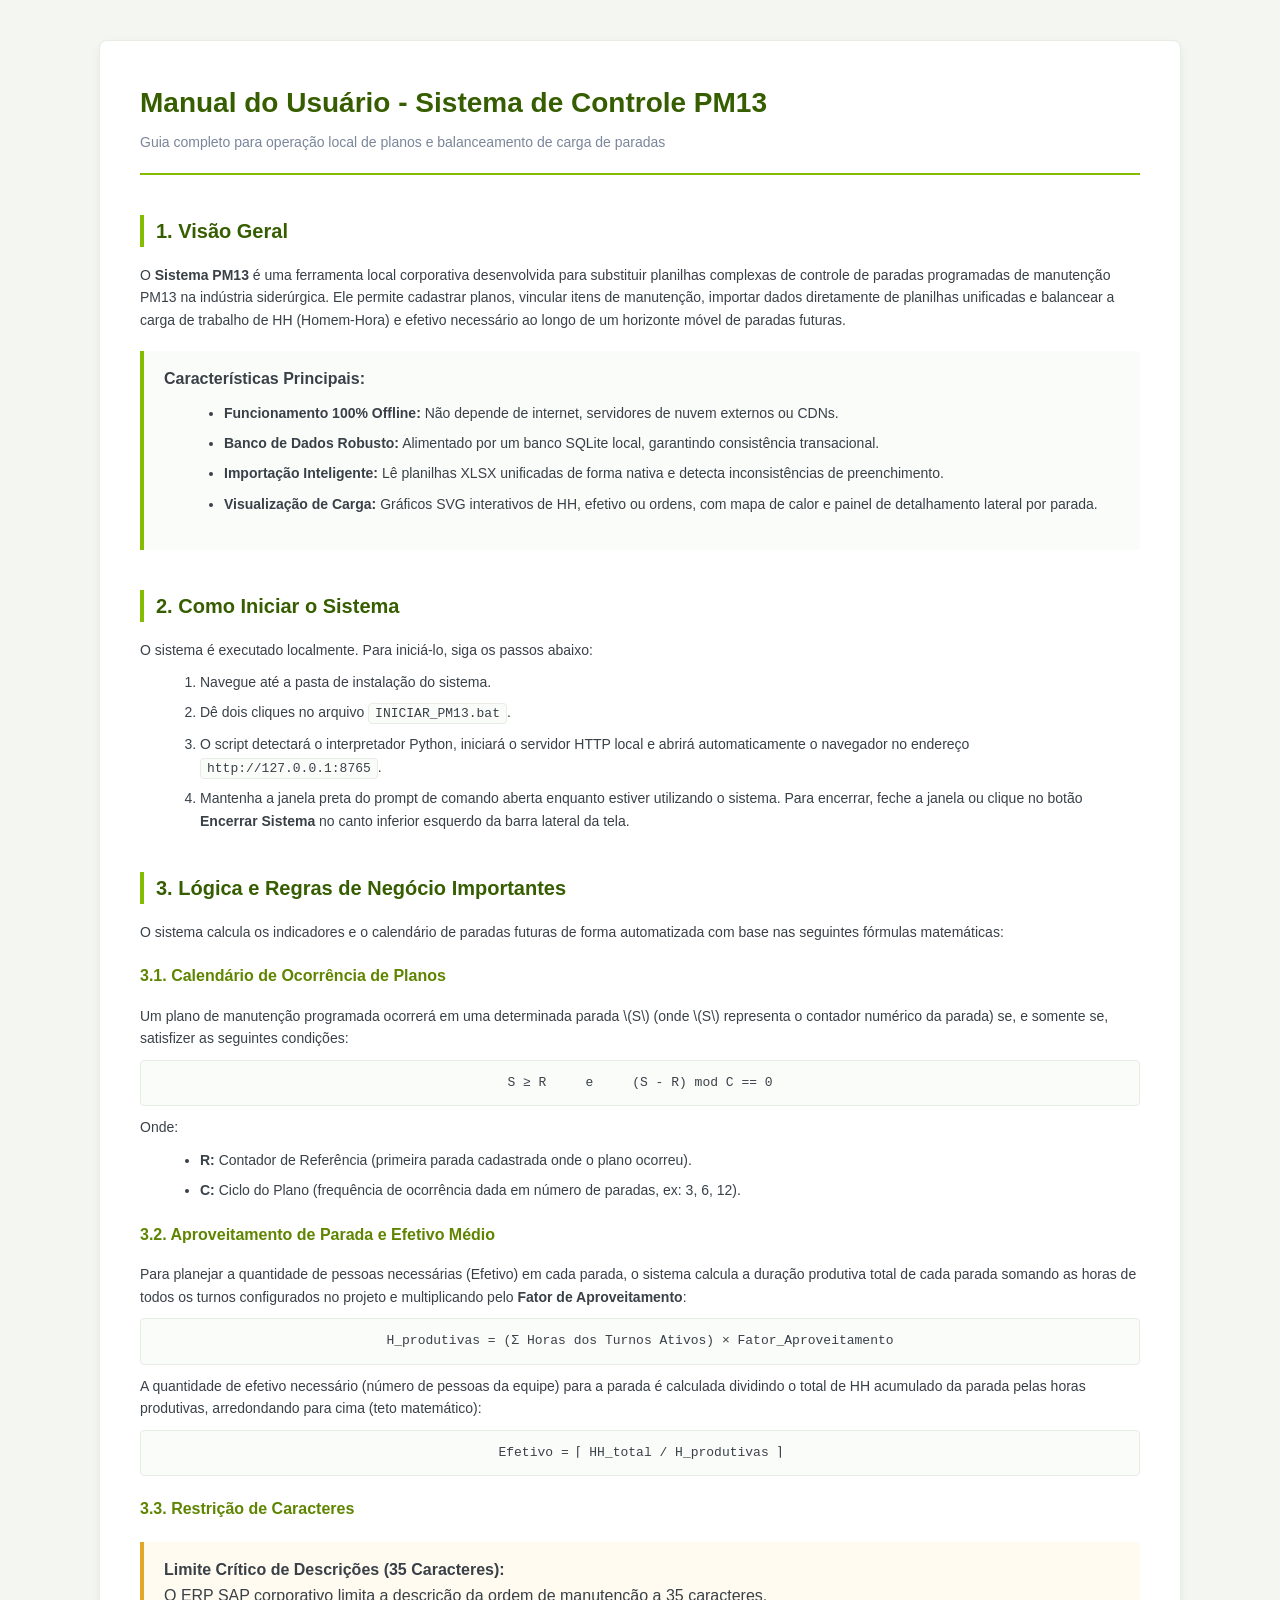
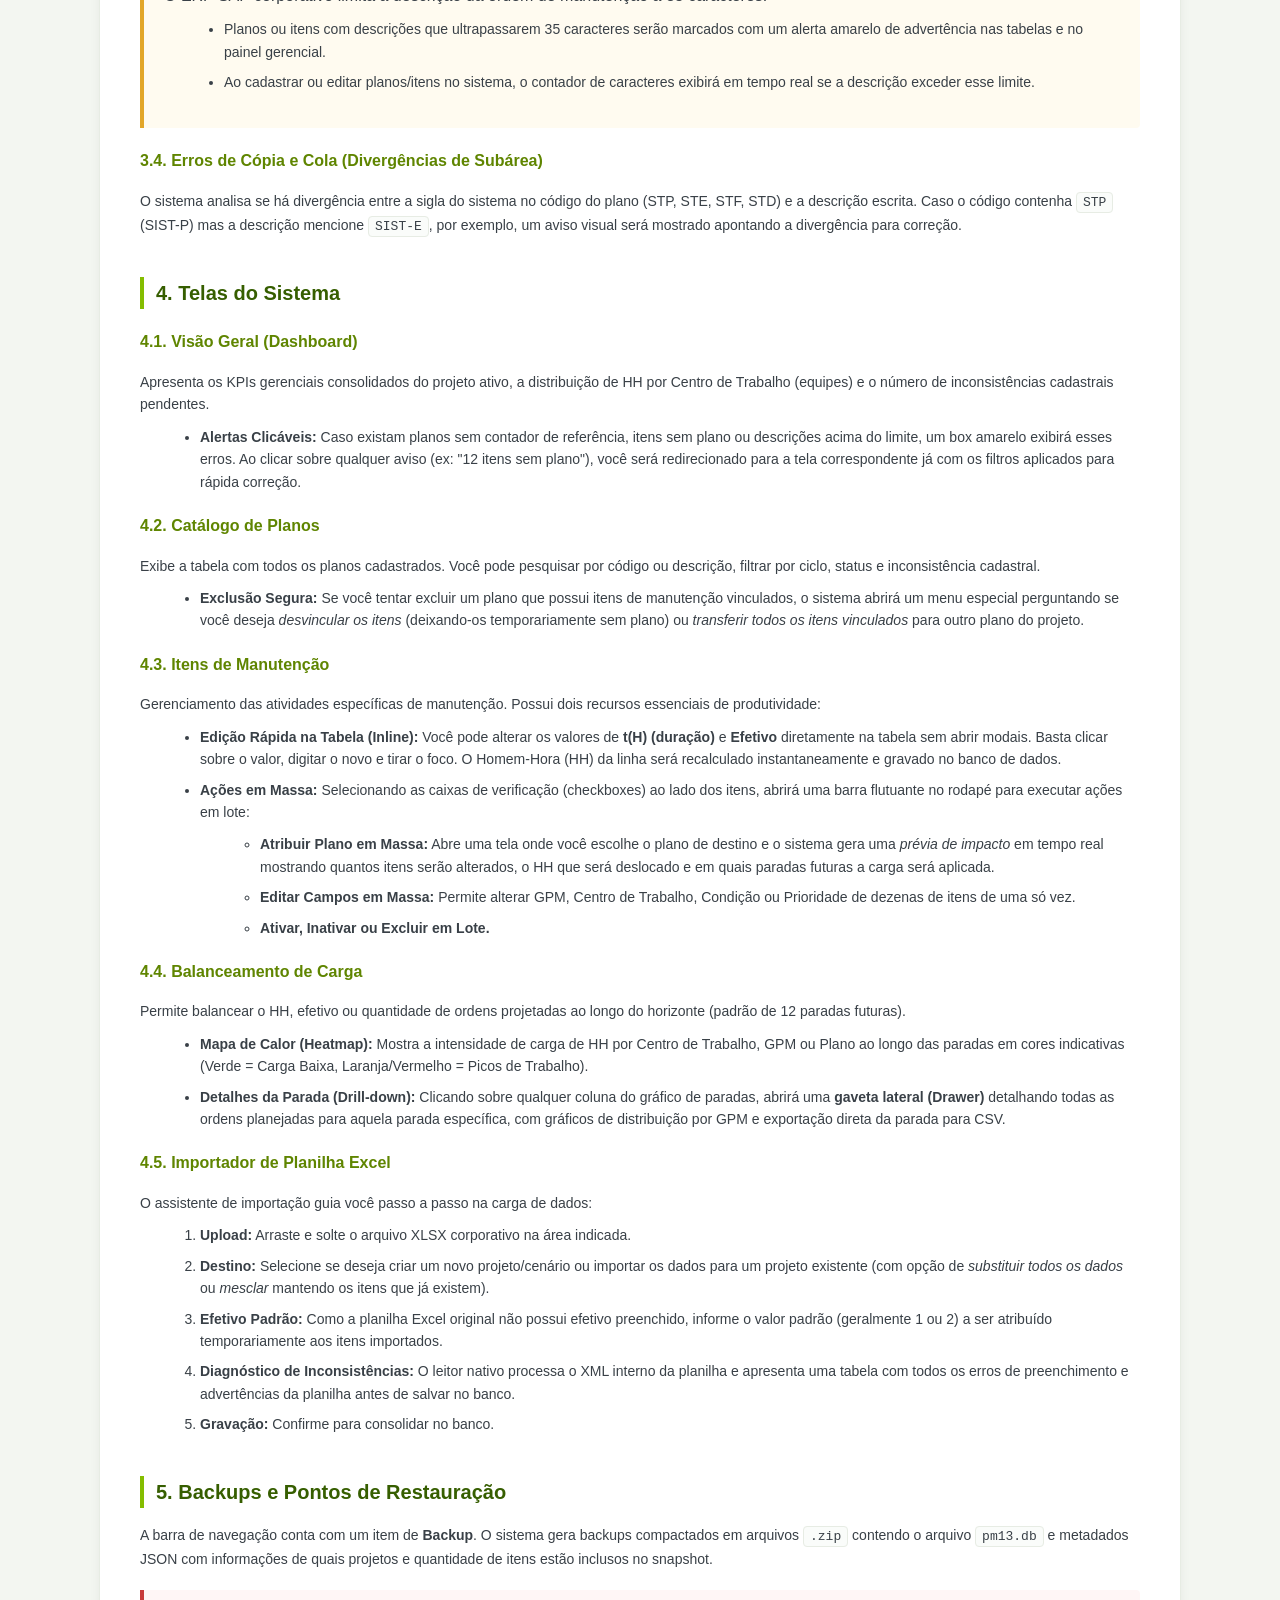
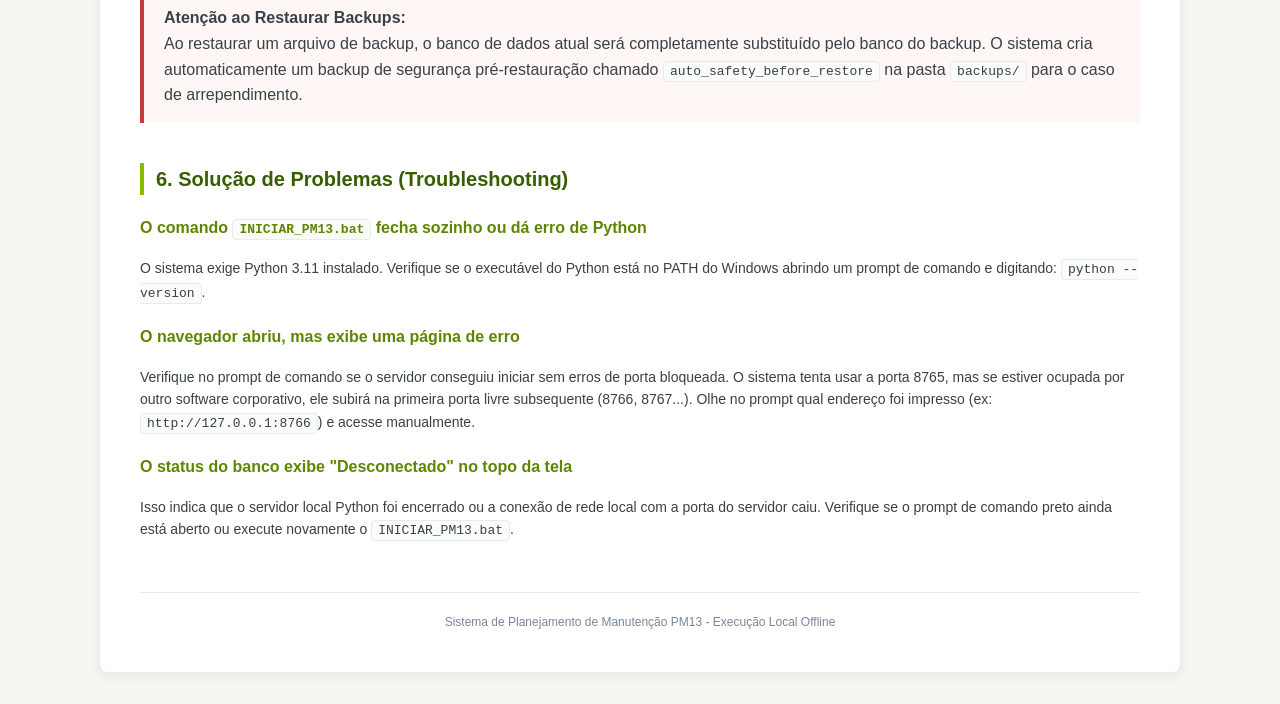
<file: MANUAL_USUARIO.html>
<!DOCTYPE html>
<html lang="pt-BR">
<head>
    <meta charset="UTF-8">
    <meta name="viewport" content="width=device-width, initial-scale=1.0">
    <title>Manual do Usuário - Sistema PM13 Local</title>
    <style>
        body {
            font-family: 'Segoe UI', Tahoma, Geneva, Verdana, sans-serif;
            line-height: 1.6;
            color: #394047;
            background-color: #F3F6F1;
            margin: 0;
            padding: 0;
        }
        .container {
            max-width: 1000px;
            margin: 40px auto;
            background-color: #FFFFFF;
            padding: 40px;
            border-radius: 8px;
            box-shadow: 0 4px 12px rgba(0, 0, 0, 0.05);
            border: 1px solid #E7ECE4;
        }
        header {
            border-bottom: 2px solid #84BD00;
            padding-bottom: 20px;
            margin-bottom: 30px;
        }
        h1 {
            color: #365E00;
            margin: 0;
            font-size: 28px;
        }
        .subtitle {
            color: #7A869A;
            font-size: 14px;
            margin-top: 5px;
        }
        h2 {
            color: #365E00;
            border-left: 4px solid #84BD00;
            padding-left: 12px;
            margin-top: 40px;
            font-size: 20px;
        }
        h3 {
            color: #5F8500;
            font-size: 16px;
            margin-top: 20px;
        }
        p {
            margin: 10px 0;
            font-size: 14px;
        }
        ul, ol {
            margin: 10px 0 20px 20px;
            font-size: 14px;
        }
        li {
            margin-bottom: 8px;
        }
        code {
            font-family: Consolas, Monaco, monospace;
            background-color: #FAFCFA;
            padding: 2px 6px;
            border-radius: 4px;
            border: 1px solid #E7ECE4;
            font-size: 13px;
        }
        .highlight-box {
            background-color: #FAFCFA;
            border-left: 4px solid #84BD00;
            padding: 15px 20px;
            margin: 20px 0;
            border-radius: 0 4px 4px 0;
        }
        .warning-box {
            background-color: #FFFBF0;
            border-left: 4px solid #E2A629;
            padding: 15px 20px;
            margin: 20px 0;
            border-radius: 0 4px 4px 0;
        }
        .danger-box {
            background-color: #FFF6F6;
            border-left: 4px solid #C83A3A;
            padding: 15px 20px;
            margin: 20px 0;
            border-radius: 0 4px 4px 0;
        }
        .kbd {
            background-color: #FFFFFF;
            border: 1px solid #CBD5E0;
            border-radius: 3px;
            box-shadow: 0 1px 0 rgba(0,0,0,0.2);
            color: #333;
            display: inline-block;
            font-size: 11px;
            font-family: inherit;
            line-height: 1.4;
            padding: 2px 5px;
            white-space: nowrap;
        }
        .image-placeholder {
            background-color: #F8FAF7;
            border: 1px dashed #D0D8CC;
            height: 150px;
            display: flex;
            align-items: center;
            justify-content: center;
            color: #7A869A;
            font-style: italic;
            margin: 15px 0;
            border-radius: 4px;
        }
        table {
            width: 100%;
            border-collapse: collapse;
            margin: 20px 0;
        }
        th, td {
            padding: 12px 15px;
            border: 1px solid #E7ECE4;
            text-align: left;
            font-size: 13px;
        }
        th {
            background-color: #FAFCFA;
            color: #365E00;
            font-weight: 600;
        }
        tr:nth-child(even) {
            background-color: #F8FAF7;
        }
        footer {
            margin-top: 50px;
            border-top: 1px solid #E7ECE4;
            padding-top: 20px;
            font-size: 12px;
            color: #7A869A;
            text-align: center;
        }
    </style>
</head>
<body>

<div class="container">
    <header>
        <h1>Manual do Usuário - Sistema de Controle PM13</h1>
        <div class="subtitle">Guia completo para operação local de planos e balanceamento de carga de paradas</div>
    </header>

    <h2>1. Visão Geral</h2>
    <p>
        O <strong>Sistema PM13</strong> é uma ferramenta local corporativa desenvolvida para substituir planilhas complexas de controle de paradas programadas de manutenção PM13 na indústria siderúrgica. Ele permite cadastrar planos, vincular itens de manutenção, importar dados diretamente de planilhas unificadas e balancear a carga de trabalho de HH (Homem-Hora) e efetivo necessário ao longo de um horizonte móvel de paradas futuras.
    </p>

    <div class="highlight-box">
        <strong>Características Principais:</strong>
        <ul>
            <li><strong>Funcionamento 100% Offline:</strong> Não depende de internet, servidores de nuvem externos ou CDNs.</li>
            <li><strong>Banco de Dados Robusto:</strong> Alimentado por um banco SQLite local, garantindo consistência transacional.</li>
            <li><strong>Importação Inteligente:</strong> Lê planilhas XLSX unificadas de forma nativa e detecta inconsistências de preenchimento.</li>
            <li><strong>Visualização de Carga:</strong> Gráficos SVG interativos de HH, efetivo ou ordens, com mapa de calor e painel de detalhamento lateral por parada.</li>
        </ul>
    </div>

    <h2>2. Como Iniciar o Sistema</h2>
    <p>O sistema é executado localmente. Para iniciá-lo, siga os passos abaixo:</p>
    <ol>
        <li>Navegue até a pasta de instalação do sistema.</li>
        <li>Dê dois cliques no arquivo <code>INICIAR_PM13.bat</code>.</li>
        <li>O script detectará o interpretador Python, iniciará o servidor HTTP local e abrirá automaticamente o navegador no endereço <code>http://127.0.0.1:8765</code>.</li>
        <li>Mantenha a janela preta do prompt de comando aberta enquanto estiver utilizando o sistema. Para encerrar, feche a janela ou clique no botão <strong>Encerrar Sistema</strong> no canto inferior esquerdo da barra lateral da tela.</li>
    </ol>

    <h2>3. Lógica e Regras de Negócio Importantes</h2>
    <p>O sistema calcula os indicadores e o calendário de paradas futuras de forma automatizada com base nas seguintes fórmulas matemáticas:</p>

    <h3>3.1. Calendário de Ocorrência de Planos</h3>
    <p>
        Um plano de manutenção programada ocorrerá em uma determinada parada \(S\) (onde \(S\) representa o contador numérico da parada) se, e somente se, satisfizer as seguintes condições:
    </p>
    <div style="background-color: #FAFCFA; padding: 12px; border-radius: 4px; border: 1px solid #E7ECE4; margin: 10px 0; font-family: monospace; text-align: center;">
        S &ge; R &nbsp;&nbsp;&nbsp;&nbsp;e&nbsp;&nbsp;&nbsp;&nbsp; (S - R) mod C == 0
    </div>
    <p>Onde:</p>
    <ul>
        <li><strong>R:</strong> Contador de Referência (primeira parada cadastrada onde o plano ocorreu).</li>
        <li><strong>C:</strong> Ciclo do Plano (frequência de ocorrência dada em número de paradas, ex: 3, 6, 12).</li>
    </ul>

    <h3>3.2. Aproveitamento de Parada e Efetivo Médio</h3>
    <p>
        Para planejar a quantidade de pessoas necessárias (Efetivo) em cada parada, o sistema calcula a duração produtiva total de cada parada somando as horas de todos os turnos configurados no projeto e multiplicando pelo <strong>Fator de Aproveitamento</strong>:
    </p>
    <div style="background-color: #FAFCFA; padding: 12px; border-radius: 4px; border: 1px solid #E7ECE4; margin: 10px 0; font-family: monospace; text-align: center;">
        H_produtivas = (&Sigma; Horas dos Turnos Ativos) &times; Fator_Aproveitamento
    </div>
    <p>
        A quantidade de efetivo necessário (número de pessoas da equipe) para a parada é calculada dividindo o total de HH acumulado da parada pelas horas produtivas, arredondando para cima (teto matemático):
    </p>
    <div style="background-color: #FAFCFA; padding: 12px; border-radius: 4px; border: 1px solid #E7ECE4; margin: 10px 0; font-family: monospace; text-align: center;">
        Efetivo = &lceil; HH_total / H_produtivas &rceil;
    </div>

    <h3>3.3. Restrição de Caracteres</h3>
    <div class="warning-box">
        <strong>Limite Crítico de Descrições (35 Caracteres):</strong><br>
        O ERP SAP corporativo limita a descrição da ordem de manutenção a 35 caracteres.
        <ul>
            <li>Planos ou itens com descrições que ultrapassarem 35 caracteres serão marcados com um alerta amarelo de advertência nas tabelas e no painel gerencial.</li>
            <li>Ao cadastrar ou editar planos/itens no sistema, o contador de caracteres exibirá em tempo real se a descrição exceder esse limite.</li>
        </ul>
    </div>

    <h3>3.4. Erros de Cópia e Cola (Divergências de Subárea)</h3>
    <p>
        O sistema analisa se há divergência entre a sigla do sistema no código do plano (STP, STE, STF, STD) e a descrição escrita. Caso o código contenha <code>STP</code> (SIST-P) mas a descrição mencione <code>SIST-E</code>, por exemplo, um aviso visual será mostrado apontando a divergência para correção.
    </p>

    <h2>4. Telas do Sistema</h2>

    <h3>4.1. Visão Geral (Dashboard)</h3>
    <p>
        Apresenta os KPIs gerenciais consolidados do projeto ativo, a distribuição de HH por Centro de Trabalho (equipes) e o número de inconsistências cadastrais pendentes.
    </p>
    <ul>
        <li><strong>Alertas Clicáveis:</strong> Caso existam planos sem contador de referência, itens sem plano ou descrições acima do limite, um box amarelo exibirá esses erros. Ao clicar sobre qualquer aviso (ex: "12 itens sem plano"), você será redirecionado para a tela correspondente já com os filtros aplicados para rápida correção.</li>
    </ul>

    <h3>4.2. Catálogo de Planos</h3>
    <p>
        Exibe a tabela com todos os planos cadastrados. Você pode pesquisar por código ou descrição, filtrar por ciclo, status e inconsistência cadastral.
    </p>
    <ul>
        <li><strong>Exclusão Segura:</strong> Se você tentar excluir um plano que possui itens de manutenção vinculados, o sistema abrirá um menu especial perguntando se você deseja <em>desvincular os itens</em> (deixando-os temporariamente sem plano) ou <em>transferir todos os itens vinculados</em> para outro plano do projeto.</li>
    </ul>

    <h3>4.3. Itens de Manutenção</h3>
    <p>
        Gerenciamento das atividades específicas de manutenção. Possui dois recursos essenciais de produtividade:
    </p>
    <ul>
        <li><strong>Edição Rápida na Tabela (Inline):</strong> Você pode alterar os valores de <strong>t(H) (duração)</strong> e <strong>Efetivo</strong> diretamente na tabela sem abrir modais. Basta clicar sobre o valor, digitar o novo e tirar o foco. O Homem-Hora (HH) da linha será recalculado instantaneamente e gravado no banco de dados.</li>
        <li><strong>Ações em Massa:</strong> Selecionando as caixas de verificação (checkboxes) ao lado dos itens, abrirá uma barra flutuante no rodapé para executar ações em lote:
            <ul>
                <li><strong>Atribuir Plano em Massa:</strong> Abre uma tela onde você escolhe o plano de destino e o sistema gera uma <em>prévia de impacto</em> em tempo real mostrando quantos itens serão alterados, o HH que será deslocado e em quais paradas futuras a carga será aplicada.</li>
                <li><strong>Editar Campos em Massa:</strong> Permite alterar GPM, Centro de Trabalho, Condição ou Prioridade de dezenas de itens de uma só vez.</li>
                <li><strong>Ativar, Inativar ou Excluir em Lote.</strong></li>
            </ul>
        </li>
    </ul>

    <h3>4.4. Balanceamento de Carga</h3>
    <p>
        Permite balancear o HH, efetivo ou quantidade de ordens projetadas ao longo do horizonte (padrão de 12 paradas futuras).
    </p>
    <ul>
        <li><strong>Mapa de Calor (Heatmap):</strong> Mostra a intensidade de carga de HH por Centro de Trabalho, GPM ou Plano ao longo das paradas em cores indicativas (Verde = Carga Baixa, Laranja/Vermelho = Picos de Trabalho).</li>
        <li><strong>Detalhes da Parada (Drill-down):</strong> Clicando sobre qualquer coluna do gráfico de paradas, abrirá uma <strong>gaveta lateral (Drawer)</strong> detalhando todas as ordens planejadas para aquela parada específica, com gráficos de distribuição por GPM e exportação direta da parada para CSV.</li>
    </ul>

    <h3>4.5. Importador de Planilha Excel</h3>
    <p>
        O assistente de importação guia você passo a passo na carga de dados:
    </p>
    <ol>
        <li><strong>Upload:</strong> Arraste e solte o arquivo XLSX corporativo na área indicada.</li>
        <li><strong>Destino:</strong> Selecione se deseja criar um novo projeto/cenário ou importar os dados para um projeto existente (com opção de <em>substituir todos os dados</em> ou <em>mesclar</em> mantendo os itens que já existem).</li>
        <li><strong>Efetivo Padrão:</strong> Como a planilha Excel original não possui efetivo preenchido, informe o valor padrão (geralmente 1 ou 2) a ser atribuído temporariamente aos itens importados.</li>
        <li><strong>Diagnóstico de Inconsistências:</strong> O leitor nativo processa o XML interno da planilha e apresenta uma tabela com todos os erros de preenchimento e advertências da planilha antes de salvar no banco.</li>
        <li><strong>Gravação:</strong> Confirme para consolidar no banco.</li>
    </ol>

    <h2>5. Backups e Pontos de Restauração</h2>
    <p>
        A barra de navegação conta com um item de <strong>Backup</strong>. O sistema gera backups compactados em arquivos <code>.zip</code> contendo o arquivo <code>pm13.db</code> e metadados JSON com informações de quais projetos e quantidade de itens estão inclusos no snapshot.
    </p>
    <div class="danger-box">
        <strong>Atenção ao Restaurar Backups:</strong><br>
        Ao restaurar um arquivo de backup, o banco de dados atual será completamente substituído pelo banco do backup. O sistema cria automaticamente um backup de segurança pré-restauração chamado <code>auto_safety_before_restore</code> na pasta <code>backups/</code> para o caso de arrependimento.
    </div>

    <h2>6. Solução de Problemas (Troubleshooting)</h2>
    
    <h3>O comando <code>INICIAR_PM13.bat</code> fecha sozinho ou dá erro de Python</h3>
    <p>
        O sistema exige Python 3.11 instalado. Verifique se o executável do Python está no PATH do Windows abrindo um prompt de comando e digitando: <code>python --version</code>.
    </p>

    <h3>O navegador abriu, mas exibe uma página de erro</h3>
    <p>
        Verifique no prompt de comando se o servidor conseguiu iniciar sem erros de porta bloqueada. O sistema tenta usar a porta 8765, mas se estiver ocupada por outro software corporativo, ele subirá na primeira porta livre subsequente (8766, 8767...). Olhe no prompt qual endereço foi impresso (ex: <code>http://127.0.0.1:8766</code>) e acesse manualmente.
    </p>

    <h3>O status do banco exibe "Desconectado" no topo da tela</h3>
    <p>
        Isso indica que o servidor local Python foi encerrado ou a conexão de rede local com a porta do servidor caiu. Verifique se o prompt de comando preto ainda está aberto ou execute novamente o <code>INICIAR_PM13.bat</code>.
    </p>

    <footer>
        Sistema de Planejamento de Manutenção PM13 - Execução Local Offline
    </footer>
</div>

</body>
</html>
</file>
